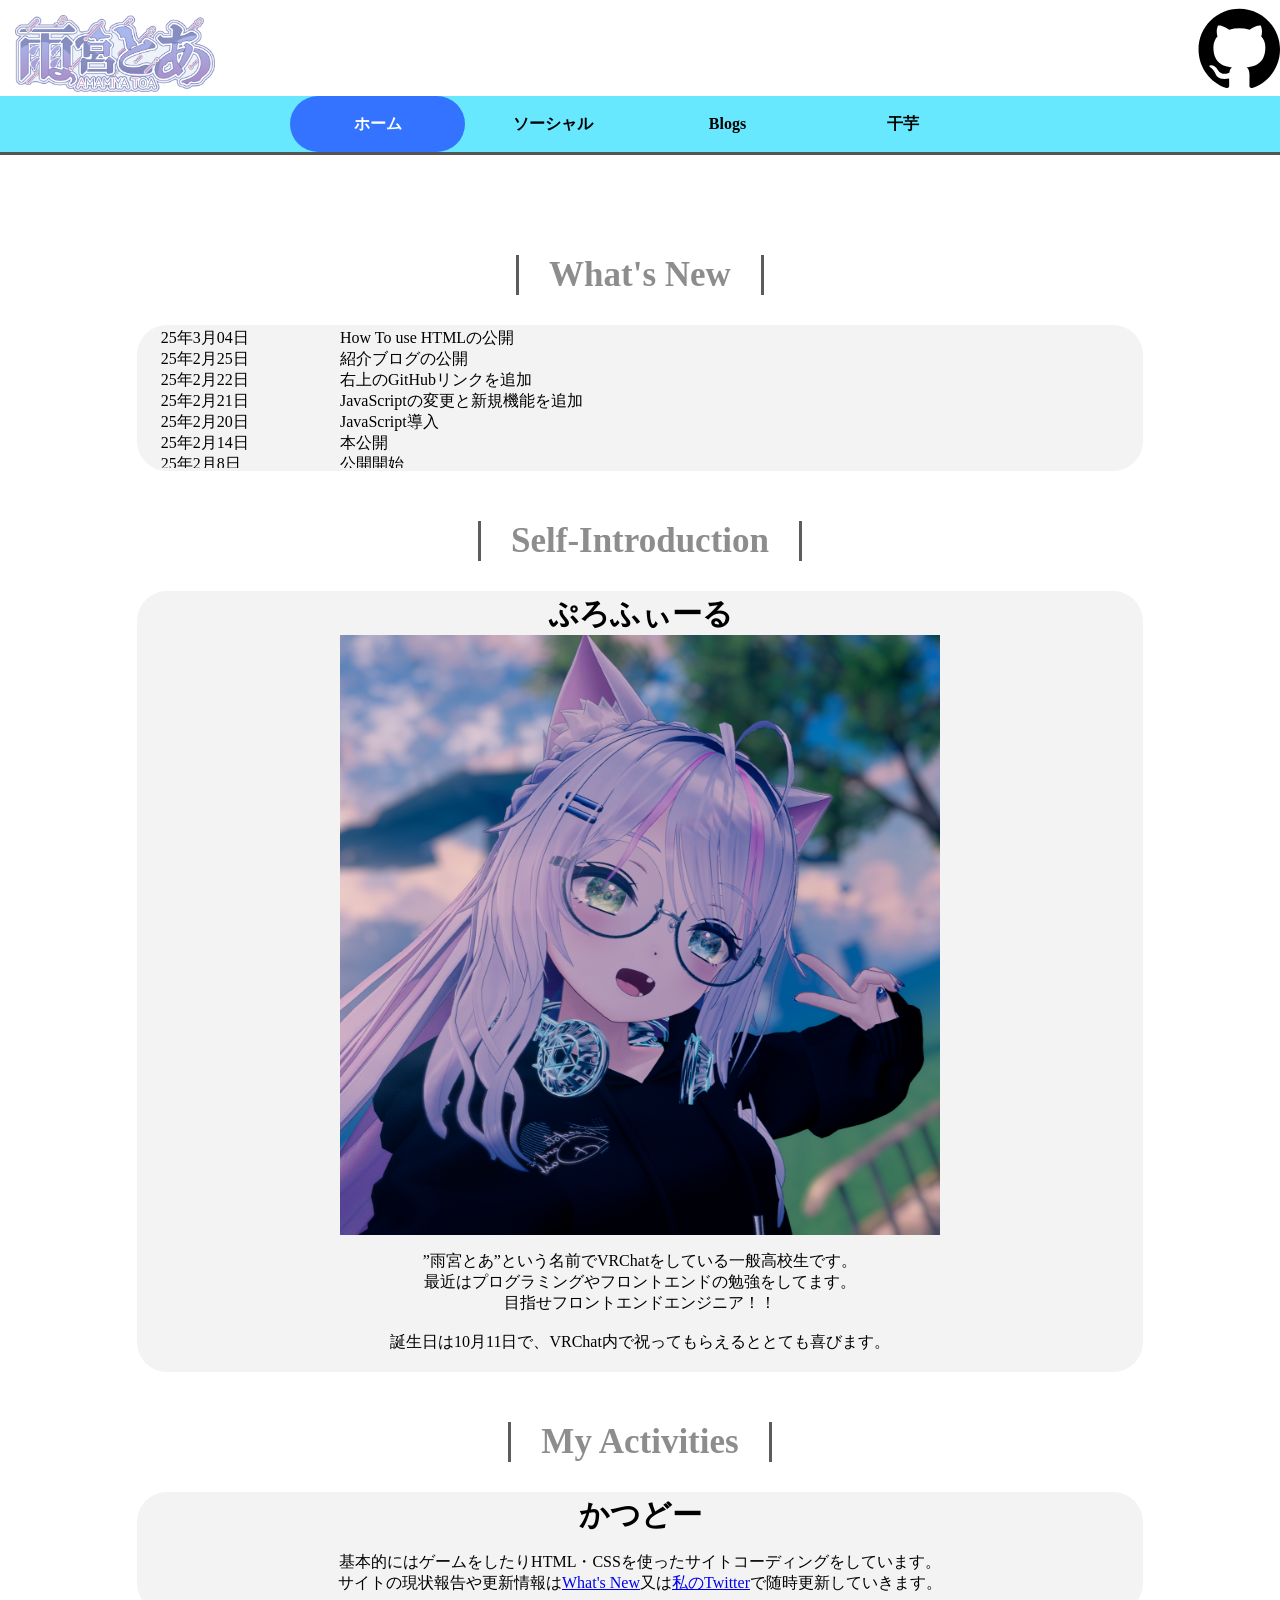
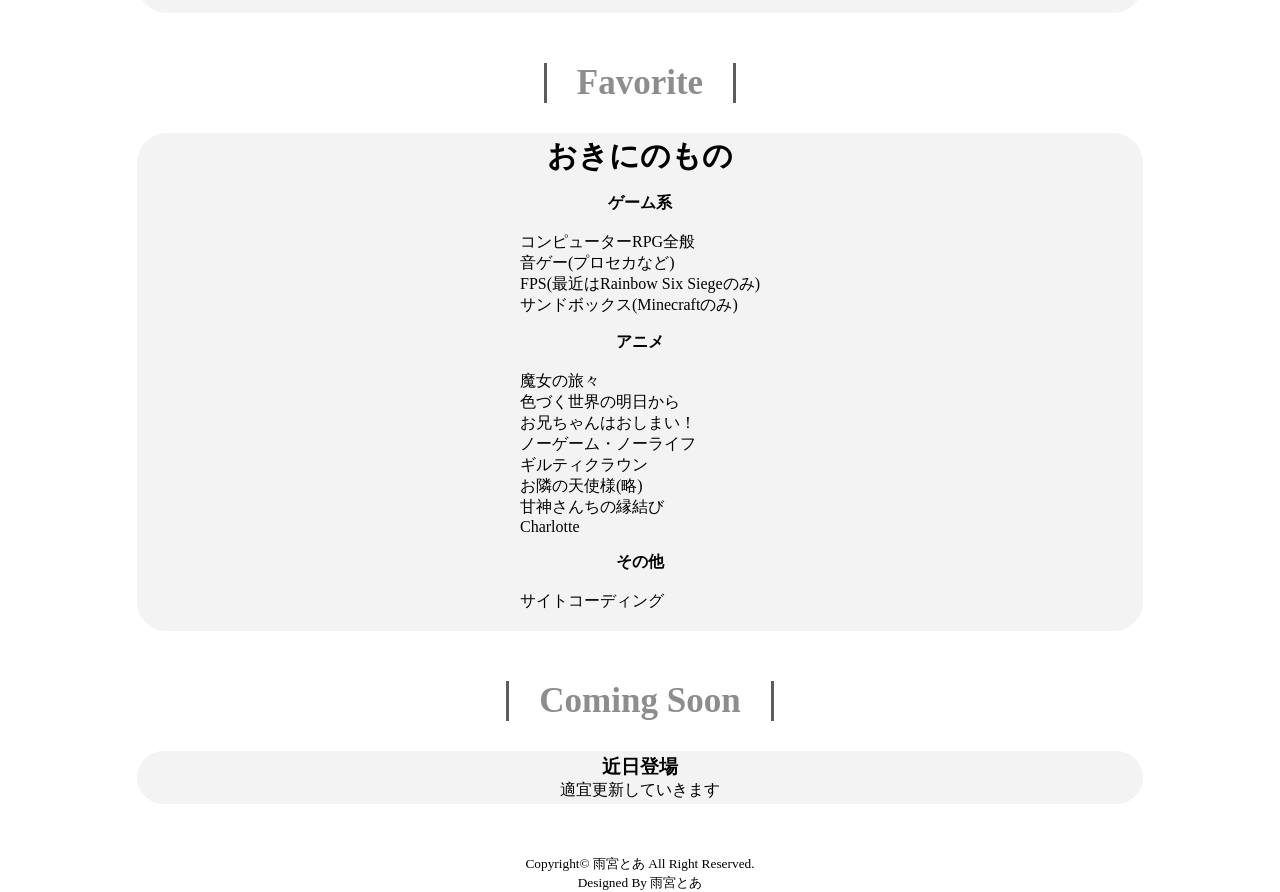
<file: index.html>
<!DOCTYPE html>
<html lang="ja">
<!--ヘッド格納場所-->
<head>
    <!--文字エンコード設定-->
    <meta charset="UTF-8">
    <!--viewportの指定-->
    <meta name="viewport" content="width=device-width, initial-scale=1.0">
    <!--cssとjsの読み込み宣言-->
    <link rel="stylesheet" href="style.css">
    <script src="script.js"></script>
    <!--favicon読み込み宣言-->
    <link rel="shortcut icon" href="./files/favicon.png" type="image/x-icon">
    <!--ページ説明欄-->
    <meta name="description" content="雨宮とあという名前でVRChatをしている一般人です。いろいろなことして人生楽しむためにHTML・CSS等プログラミングの勉強をしています。">
    <meta name="keywords" content="雨宮とあ">
    <!--サイトマップの宣言-->
    <link rel="altarnate" type="application/rss+xml" title="sitemap" href="./sitemap.xml" />
    
    <!--ページタイトルの宣言-->
    <title>雨宮とあのホームページ</title>
</head>
<body style="margin: 0px;">

    <div class="container" style="color: white;">
        <!--======================ヘッダー=====================-->
        <div class="top">

            <div class="header_wrap">
                <div class="header_position">
                    <a href="index.html"><img src="./files/logo.png" alt="雨宮とあ" class="icon"></a>
                    <svg class="github_left" id="github_link" height="85" aria-hidden="true" viewBox="0 0 24 24" version="1.1" width="85" data-view-component="true" class="octicon octicon-mark-github v-align-middle">
                        <path d="M12.5.75C6.146.75 1 5.896 1 12.25c0 5.089 3.292 9.387 7.863 10.91.575.101.79-.244.79-.546 0-.273-.014-1.178-.014-2.142-2.889.532-3.636-.704-3.866-1.35-.13-.331-.69-1.352-1.18-1.625-.402-.216-.977-.748-.014-.762.906-.014 1.553.834 1.769 1.179 1.035 1.74 2.688 1.25 3.349.948.1-.747.402-1.25.733-1.538-2.559-.287-5.232-1.279-5.232-5.678 0-1.25.445-2.285 1.178-3.09-.115-.288-.517-1.467.115-3.048 0 0 .963-.302 3.163 1.179.92-.259 1.897-.388 2.875-.388.977 0 1.955.13 2.875.388 2.2-1.495 3.162-1.179 3.162-1.179.633 1.581.23 2.76.115 3.048.733.805 1.179 1.825 1.179 3.09 0 4.413-2.688 5.39-5.247 5.678.417.36.776 1.05.776 2.128 0 1.538-.014 2.774-.014 3.162 0 .302.216.662.79.547C20.709 21.637 24 17.324 24 12.25 24 5.896 18.854.75 12.5.75Z"></path>
                    </svg>
                </div>
                <div id="menu_wrap">
                    <div class="menubar">
                        <ul id="menu">
                            <li><a href="#" id="y">ホーム</a></li>
                            <li><a href="#">ソーシャル</a>
                                <ul id="menubox">
                                    <li><a href="https://x.com/amamiyatoa" target="_blank">Twitter</a></li>
                                    <li><a href="https://vrchat.com/home/user/usr_b606eaaf-84b5-4ac7-94b4-49fb134805ad" target="_blank">VRChat</a></li>
                                </ul>
                            </li>
                            <li><a href="https://amamiyatoa.github.io/blogs">Blogs</a></li>
                            <li><a href="#">干芋</a>
                                <ul id="menubox">
                                    <li><a href="https://www.amazon.co.jp/hz/wishlist/ls/2G1MOJFDJEIDC?ref_=list_d_wl_lfu_nav_2" target="_blank">Amazon</a></li>
                                    <li><a href="https://booth.pm/wish_list_names/82bT1oR0?_gl=1*g0geyd*_ga*NDI4NjAyOTQ2LjE3MjA5NTY1MzY.*_ga_RWT2QKJLDC*MTc0MDU4MTY0Ni4zLjEuMTc0MDU4MTcwOC41OS4wLjA." target="_blank">Booth</a></li>
                                </ul>
                            </li>
                        </ul>
                    </div>
                </div>
            </div>

        </div>

        <!--======================本文=====================-->

        <div class="main">

            <div class="content">
                <div id="contents">
                    <h2><span>What's New</span></h2>
                    <section class="whiteblock">
                            <section class="contents">
                                <dl>
                                    <dt>25年3月04日</dt>
                                    <dd>How To use HTMLの公開</dd>
                                    <dt>25年2月25日</dt>
                                    <dd>紹介ブログの公開</dd>
                                    <dt>25年2月22日</dt>
                                    <dd>右上のGitHubリンクを追加</dd>
                                    <dt>25年2月21日</dt>
                                    <dd>JavaScriptの変更と新規機能を追加</dd>
                                    <dt>25年2月20日</dt>
                                    <dd>JavaScript導入</dd>
                                    <dt>25年2月14日</dt>
                                    <dd>本公開</dd>
                                    <dt>25年2月8日</dt>
                                    <dd>公開開始</dd>
                                </dl>
                            </section>
                    </section>
                </div>
                <h2><span>Self-Introduction</span></h2>
                <section class="whiteblock">
                    <section class="profile">
                        <h3 style="width: fit-content;margin: 0 auto;"><span style="font-size: 30px;">ぷろふぃーる</span></h3>
                        <img src="files/profile_pic.png" alt="" class="profile_pic">
                        <p>”雨宮とあ”という名前でVRChatをしている一般高校生です。
                            <br>最近はプログラミングやフロントエンドの勉強をしてます。
                            <br>目指せフロントエンドエンジニア！！
                            <br>
                            <br>誕生日は10月11日で、VRChat内で祝ってもらえるととても喜びます。
                        </p>
                    </section>
                </section>
                <h2><span>My Activities</span></h2>
                <section class="whiteblock">
                    <section class="activity">
                        <h3 style="width: fit-content;margin: 0 auto;"><span style="font-size: 30px;">かつどー</span></h3>
                        <p>基本的にはゲームをしたりHTML・CSSを使ったサイトコーディングをしています。
                            <br>サイトの現状報告や更新情報は<a href="#contents">What's New</a>又は<a href="https://x.com/amamiyatoa" target="_blank">私のTwitter</a>で随時更新していきます。
                            </section>
                        </p>
                    </section>
                </section>
                <h2><span>Favorite</span></h2>
                <section class="whiteblock">
                    <section class="favorite">
                        <h3 style="width: fit-content;margin: 0 auto;"><span style="font-size: 30px;">おきにのもの</span></h3>
                        <section class="fav_list">
                            <p><span style="font-weight: bold;text-align: center;display: block;">ゲーム系</span>
                                <br>コンピューターRPG全般
                                <br>音ゲー(プロセカなど)
                                <br>FPS(最近はRainbow Six Siegeのみ)
                                <br>サンドボックス(Minecraftのみ)
                            </p>
                            <p><span style="font-weight: bold;text-align: center;display: block;">アニメ</span>
                                <br>魔女の旅々
                                <br>色づく世界の明日から
                                <br>お兄ちゃんはおしまい！
                                <br>ノーゲーム・ノーライフ
                                <br>ギルティクラウン
                                <br>お隣の天使様(略)
                                <br>甘神さんちの縁結び
                                <br>Charlotte
                            </p>
                            <p><span style="font-weight: bold;text-align: center;display: block;">その他</span>
                                <br>サイトコーディング
                            </p>
                        </section>
                    </section>
                </section>

                <h2><span>Coming Soon</span></h2>
                <section class="whiteblock">
                    <section class="comingsoon">
                        <h3 style="width: fit-content;margin: 0 auto;">近日登場</h3>
                        <p>適宜更新していきます</p>
                    </section>
                </section>
            </div>

        </div>

        <footer>
            <small>Copyright© 雨宮とあ All Right Reserved.
                <br>Designed By 雨宮とあ
            </small>
        </footer>

    </div>
    
</body>
</html>
</file>
<file: style.css>
body {
    visibility: hidden;
    opacity: 0;
}
body.fadein_active {
    visibility: visible;
    opacity: 1;
    transition: 1.2s ease-in-out;
}

@media screen and (min-width : 1024px) {
    
    body {
        background-color: white;
        -webkit-text-size-adjust: none;
    }

    /*/////*/
    /*ヘッダー要素の設定*/
    /*/////*/
    .top {
        max-width: 1400px;
        margin: 0 auto;
    }
    .header_wrap {
        display: block;
        border-bottom: solid #555;
        margin: 0 auto;
    }
    .header_position {
        display: flex;
        align-items: center;
        margin: 0 auto;
        color: black;
        position: relative;
    }
    .icon {
        width: 200px;
        padding: 15px 0px 0px 15px ;
    }
    .github_left {
        display: inline;
        margin: 0 0 0 auto;
    }

    /*/////*/
    /*メニューバーの設定*/
    /*/////*/
    /*メニューバー背景*/
    #menu_wrap {
        display: block;
        background-color: #68e8ff;
    }
    /*各メニューの設定*/
    ul#menu {
        margin: 0 auto;
        padding: 0px 0px 0px 0px;
        background-color: #68e8ff;
        display: flex;
        justify-content: center;
    }
    /*各メニューのサイズとリスト形式の非表示*/
    ul#menu li {
        width: 175px;
        display: inline-block;
        list-style-type: none;
        position: relative;
    }
    /*文字色と大文字とリンク形式の非表示*/
    ul#menu a {
        background-color: #68e8ff;
        color: black;
        line-height: 50px;
        text-align: center;
        text-decoration: none;
        font-weight: bold;
        display: block;
        border: solid #68e8ff;
    }
    /*メニューにマウスカーソルを合わせたときのカラー変更(id="y"が付与されている物を除く)*/
    /*aタグにid="y"が付いている物にボーダーとradiusの追加*/
    li a#y {
        border: solid rgba(0, 0, 255, 0);
        border-radius: 50px;
        background-color: rgba(0, 0, 255, 0.5);
        color: white;
    }
    ul#menu ul {
        visibility: hidden;
        opacity: 0;
        margin: 0px;
        padding: 0px;
        position: absolute;
        background-color: #68e8ff;
    }


    ul#menu.fadein_first li a:hover {
        background-color: rgba(0, 0, 255, 0.5);
        border: solid rgba(0, 0, 255, 0);;
        border-radius: 50px;
        color: white;
        transition: background-color 0.35s ease-in-out;
    }

    ul#menu.fadein_active li a:hover {
        background-color: rgba(0, 0, 255, 0.5);
        border: solid rgba(0, 0, 255, 0);;
        border-radius: 50px;
        color: white;
        transition: background-color 0.35s ease-in-out;
    }
    ul#menu.fadein_active li:hover ul {
        visibility: visible;
        opacity: 1;
        transition: 0.35s ease-in-out;
    }


    .main {
        margin: 0 auto;
    }
    .content{
        padding: 50px 3%;
    }

    .content h2 {
        margin: 0 auto;
        margin-top: 50px;
        padding: 0px 30px;
        font-size: 35px;
        width: fit-content;
        color: #8d8d8d;
        font-weight: bold;
        border-left: solid #5c5c5c;
        border-right: solid #5c5c5c;
        margin-bottom: 30px;
    }

    .whiteblock {
        margin: 0 auto;
        max-width: 1000px;
        overflow: hidden;
        position: relative;
        background-color: #f3f3f3;
        border: solid #f3f3f3;
        border-radius: 30px;
    }
    .contents {
        text-align: left;
        color: black;
    }
    .contents dl {
        height: 140px;
        overflow: auto;
        margin: 0 auto;
    }
    .contents dt {
        float: left;
        width: 9em;
        padding-left: 1.3em;
    }
    .contents dd {
        padding-left: 10em;
    }

    .profile {
        color: black;
    }
    .profile_pic {
        display: block;
        width: 600px;
        height: 600px;
        margin: 0 auto;
        object-fit: cover;
    }
    .profile p {
        text-align: center;
    }

    .activity {
        color: black;
    }
    .activity p {
        text-align: center;
    }

    .favorite {
        color: black;
    }
    .fav_list {
        margin: 0 auto;
        width: fit-content;
    }



    .comingsoon {
        color: black;
    }
    .comingsoon p {
        margin: 0 auto;
        text-align: center;
    }

    footer {
        text-align: center;
        color: black;
        margin: 0 auto;
    }

}

/*レスポンシブ化(phone)*/
@media screen and (max-width:480px) {
    
    body {
        background-color: white;
        -webkit-text-size-adjust: none;
    }

    /*/////*/
    /*ヘッダー要素の設定*/
    /*/////*/
    .top {
        max-width: 480px;
        margin: 0 auto;
    }
    .header_wrap {
        display: block;
        border-bottom: solid #555;
        margin: 0 auto;
    }
    .header_position {
        display: flex;
        margin: 0 auto;
        color: black;
        position: relative;
        align-items: center;
    }
    .icon {
        width: 150px;
        padding: 10px 0px 0px 10px;
    }
    .github_left {
        display: inline;
        margin: 0 0 0 auto;
    }

    /*/////*/
    /*メニューバーの設定*/
    /*/////*/
    /*メニューバー背景*/
    #menu_wrap {
        display: block;
        background-color: #68e8ff;
    }
    /*各メニューの設定*/
    ul#menu {
        margin: 0 auto;
        padding: 0px 0px 0px 0px;
        background-color: #68e8ff;
        display: flex;
        justify-content: center;
    }
    /*各メニューのサイズとリスト形式の非表示*/
    ul#menu li {
        width: 100px;
        display: inline-block;
        list-style-type: none;
        position: relative;
    }
    /*文字色と大文字とリンク形式の非表示*/
    ul#menu a {
        background-color: #68e8ff;
        color: black;
        line-height: 30px;
        text-align: center;
        text-decoration: none;
        font-weight: bold;
        display: block;
        border: solid #68e8ff;
    }
    /*メニューにマウスカーソルを合わせたときのカラー変更(class="y"が付与されている物を除く)*/
    ul#menu a:hover:not(#y) {
        border: solid rgba(0, 0, 255, 0);;
        border-radius: 50px;
        background-color: rgba(0, 0, 255, 0.5);
        color: white;
    }
    /*aタグにclass="y"が付いている物にボーダーとradiusの追加*/
    li a#y {
        border: solid rgba(0, 0, 255, 0);
        border-radius: 50px;
        background-color: rgba(0, 0, 255, 0.5);
        color: white;
    }
    ul#menu ul {
        visibility: hidden;
        opacity: 0;
        margin: 0px;
        padding: 0px;
        position: absolute;
        background-color: #68e8ff;
    }


    ul#menu.fadein_first li a:hover {
        background-color: rgba(0, 0, 255, 0.5);
        border: solid rgba(0, 0, 255, 0);;
        border-radius: 50px;
        color: white;
        transition: background-color 0.35s ease-in-out;
    }

    ul#menu.fadein_active li a:hover {
        background-color: rgba(0, 0, 255, 0.5);
        border: solid rgba(0, 0, 255, 0);;
        border-radius: 50px;
        color: white;
        transition: background-color 0.35s ease-in-out;
    }
    ul#menu.fadein_active li:hover ul {
        visibility: visible;
        opacity: 1;
        transition: 0.35s ease-in-out;
    }


    .content{
        padding: 20px 3%;
    }

    .content h2 {
        margin: 0 auto;
        margin-top: 50px;
        padding: 0px 30px;
        font-size: 25px;
        width: fit-content;
        color: #8d8d8d;
        font-weight: bold;
        border-left: solid #5c5c5c;
        border-right: solid #5c5c5c;
        margin-bottom: 20px;
    }

    .whiteblock {
        margin: 0 auto;
        max-width: 350px;
        overflow: hidden;
        position: relative;
        background-color: #f3f3f3;
        border: solid #f3f3f3;
        border-radius: 30px;
    }
    .contents {
        text-align: left;
        font-size: 13px;
        color: black;
    }
    .contents dl {
        height: 100px;
        overflow: auto;
        margin: 0 auto;
    }
    .contents dt {
        float: left;
        max-width: 9em;
        padding-left: 1.3em;
    }
    .contents dd {
        padding-left: 10em;
    }

    .profile {
        color: black;
    }
    .profile_pic {
        display: block;
        width: 300px;
        height: 300px;
        margin: 0 auto;
        object-fit: cover;
    }
    .profile p {
        text-align: left;
    }

    .activity {
        color: black;
    }
    .activity p {
        text-align: left;
    }

    .favorite {
        color: black;
    }
    .fav_list {
        display: block;
        margin: 0 auto;
        width: fit-content;
    }



    .comingsoon {
        color: black;
    }
    .comingsoon p {
        margin: 0 auto;
        text-align: center;
    }

    footer {
        text-align: center;
        color: black;
        margin: 0 auto;
        font-size: 10px;
    }

}
</file>
